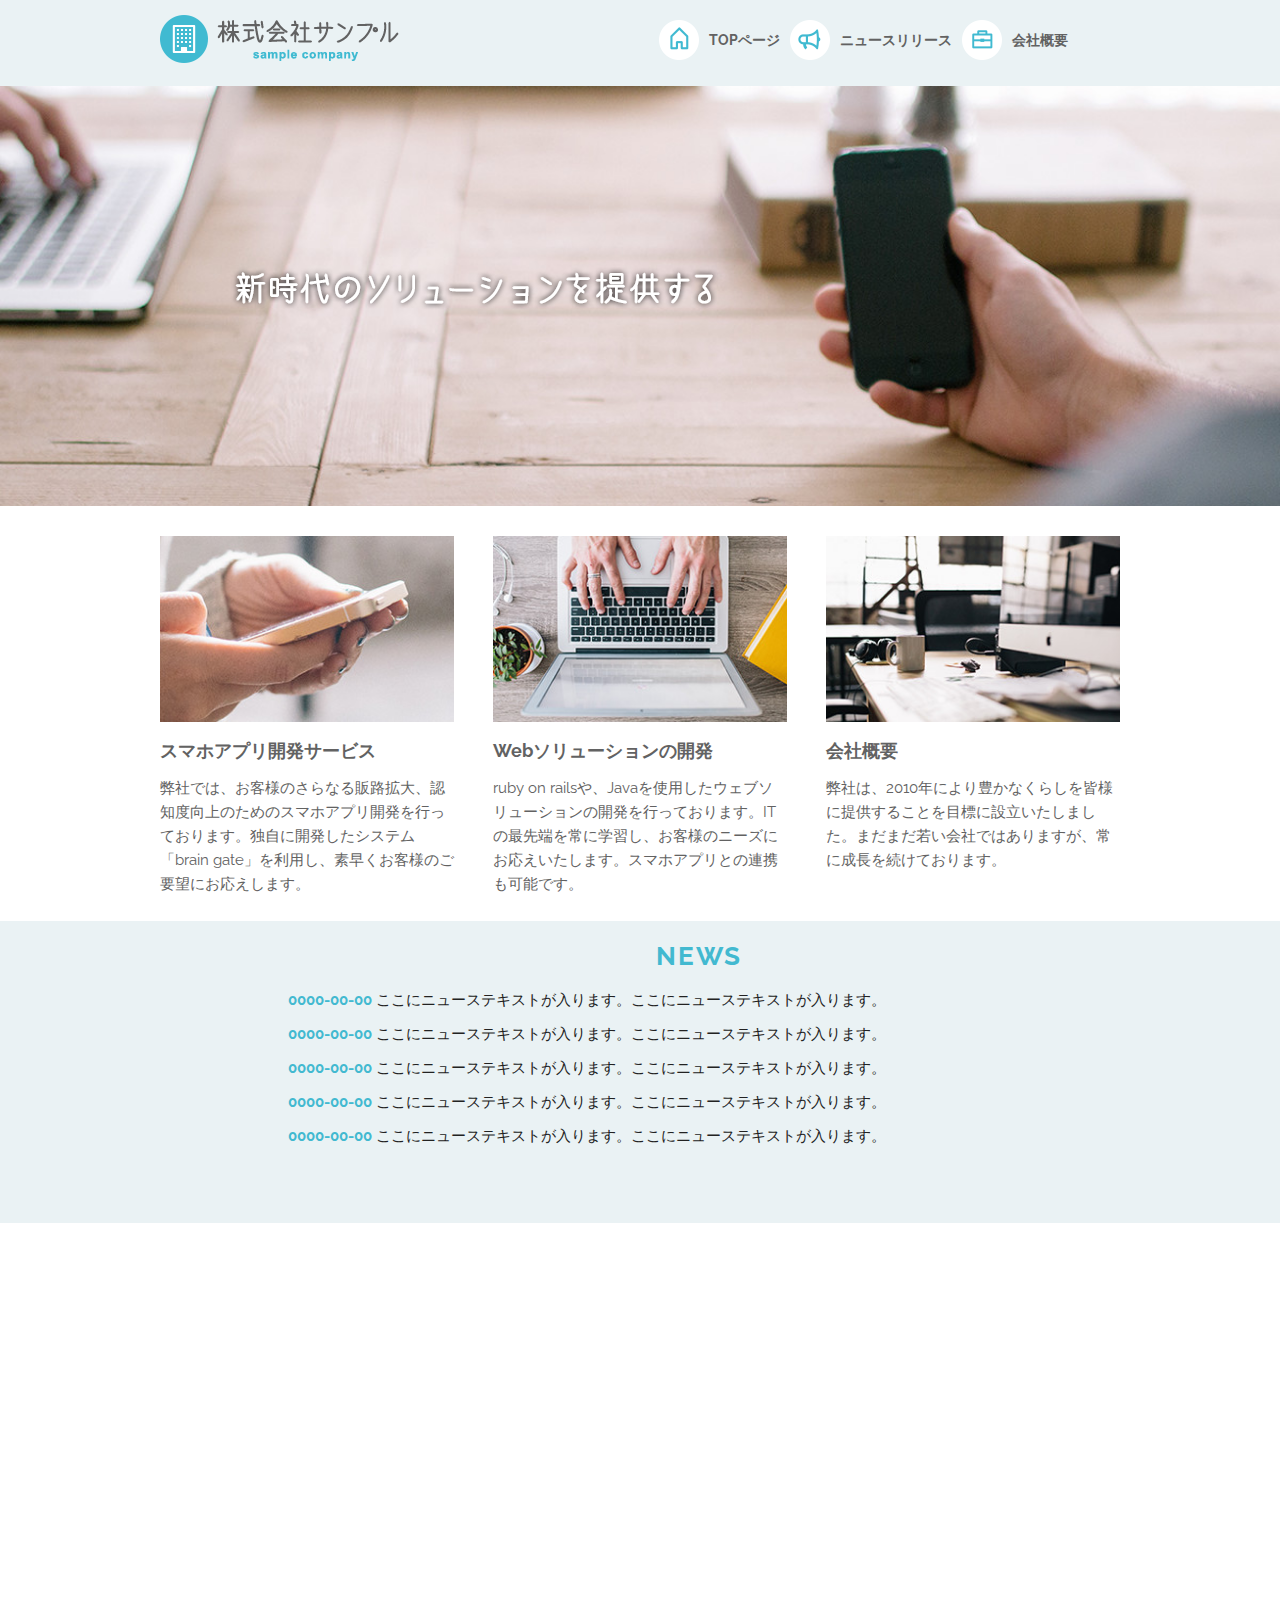
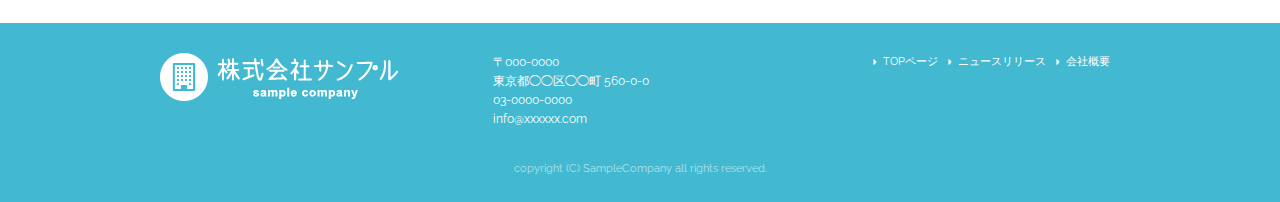
<file: index.html>
<!DOCTYPE html>
<html lang="ja">
<head>

  <!-- Basic Page Needs
  –––––––––––––––––––––––––––––––––––––––––––––––––– -->
  <meta charset="utf-8">
  <title>株式会社サンプル</title>
  <meta name="description" content="">
  <meta name="author" content="">

  <!-- Mobile Specific Metas
  –––––––––––––––––––––––––––––––––––––––––––––––––– -->
  <meta name="viewport" content="width=device-width, initial-scale=1">

  <!-- FONT
  –––––––––––––––––––––––––––––––––––––––––––––––––– -->
  <link href="//fonts.googleapis.com/css?family=Raleway:400,300,600" rel="stylesheet" type="text/css">

  <!-- CSS
  –––––––––––––––––––––––––––––––––––––––––––––––––– -->
  <link rel="stylesheet" href="css/normalize.css">
  <link rel="stylesheet" href="css/skeleton.css">
  <link rel="stylesheet" href="css/sample.css">

  <!-- Favicon
  –––––––––––––––––––––––––––––––––––––––––––––––––– -->
  <link rel="icon" type="image/png" href="images/favicon.png">

</head>
<body>

  <!-- Primary Page Layout
  –––––––––––––––––––––––––––––––––––––––––––––––––– -->
<header>
  <div id="header_in" class="container">
    <div class="row">
      <div class="six columns logo">

        <h1><a href="index.html"><img class="u-max-full-width" src="images/top/logo.png" alt="株式会社サンプル" srcset="images/top/logo@2x.png 2x" /></a></h1>

      </div>
      <div class="six columns navi">

        <div class="sp_navi">
          <img id="sp_navi_btn" class="u-max-full-width" src="images/top/sp_navi.png" alt="sp_navi" srcset="images/top/sp_navi@2x.png 2x" />

          <ul class="sp_navi_li">
            <li><a href="index.html">TOPページ</a></li>
            <li><a href="news.html">ニュースリリース</a></li>
            <li><a href="company.html">会社概要</a></li>
          </ul>
        </div>
        <!-- sp_navi -->

        <div class="pc_navi">

          <ul class="pc_navi_li">
            <li class="navi_toppage"><a href="index.html">TOPページ</a></li>
            <li class="navi_news"><a href="news.html">ニュースリリース</a></li>
            <li class="navi_company"><a href="company.html">会社概要</a></li>
          </ul>

        </div>
        <!-- pc_navi -->

      </div>
    </div>
    <!-- row -->
  </div>
  <!-- header_in -->
</header>


<div id="cover_area">
  <div class="container">

    <div class="row">
      <div class="twelve columns">

        <img class="u-max-full-width" src="images/top/cover_read.png" alt="新時代のソリューションを提供する" srcset="images/top/cover_read@2x.png 2x" />

      </div>
    </div>

  </div>
</div>
<!-- #cover -->



<div id="service_area">

  <div class="container">
    <div class="row">

      <div class="four columns">

        <img class="u-max-full-width" src="images/top/service_01.jpg" alt="スマホアプリ開発サービス" srcset="images/top/service_01@2x.jpg 2x" />

        <div class="service_title">スマホアプリ開発サービス</div>
        <p>弊社では、お客様のさらなる販路拡大、認知度向上のためのスマホアプリ開発を行っております。独自に開発したシステム「brain gate」を利用し、素早くお客様のご要望にお応えします。</p>

      </div><!-- column -->
      <div class="four columns">

        <img class="u-max-full-width" src="images/top/service_02.jpg" alt="Webソリューションの開発" srcset="images/top/service_02@2x.jpg 2x" />

        <div class="service_title">Webソリューションの開発</div>
        <p>ruby on railsや、Javaを使用したウェブソリューションの開発を行っております。ITの最先端を常に学習し、お客様のニーズにお応えいたします。スマホアプリとの連携も可能です。</p>

      </div><!-- column -->
      <div class="four columns">

        <img class="u-max-full-width" src="images/top/service_03.jpg" alt="会社概要" srcset="images/top/service_03@2x.jpg 2x" />

        <div class="service_title">会社概要</div>
        <p>弊社は、2010年により豊かなくらしを皆様に提供することを目標に設立いたしました。まだまだ若い会社ではありますが、常に成長を続けております。</p>

      </div><!-- column -->

    </div>
  </div>

</div>
<!-- #service_area -->

<div id="news_area">

  <div class="container">
    <div class="row">

      <div class="twelve columns">

        <div class="news_title">NEWS</div>

        <ul class="news_lists">
          <li><span>0000-00-00</span> ここにニューステキストが入ります。ここにニューステキストが入ります。</li>
          <li><span>0000-00-00</span> ここにニューステキストが入ります。ここにニューステキストが入ります。</li>
          <li><span>0000-00-00</span> ここにニューステキストが入ります。ここにニューステキストが入ります。</li>
          <li><span>0000-00-00</span> ここにニューステキストが入ります。ここにニューステキストが入ります。</li>
          <li><span>0000-00-00</span> ここにニューステキストが入ります。ここにニューステキストが入ります。</li>
        </ul>

      </div>

    </div>
  </div>

</div>
<!-- #news_area -->

<div id="googlemap_area">


  <script src="//maps.google.com/maps/api/js?sensor=true"></script>
  <script type="text/javascript">
  function googleMap() {
  var latlng = new google.maps.LatLng(35.6694293,139.7189323);/* 座標 */
  var myOptions = {
  zoom: 16, /*拡大比率*/
  center: latlng,
  scrollwheel: false,
  disableDoubleClickZoom: true,
  draggable: false,
  mapTypeControlOptions: { mapTypeIds: ['style', google.maps.MapTypeId.ROADMAP] }
  };
  var map = new google.maps.Map(document.getElementById('map1'), myOptions);
  /*アイコン設定*/
  var icon = new google.maps.MarkerImage('images/top/pin.png',/*画像url*/
  new google.maps.Size(48,56),/*アイコンサイズ*/
  new google.maps.Point(0,0)/*アイコン位置*/
  );
  var markerOptions = {
  position: latlng,
  map: map,
  icon: icon,
  title: '株式会社サンプル',/*タイトル*/
  animation: google.maps.Animation.DROP/*アニメーション*/
  };
  var marker = new google.maps.Marker(markerOptions);
  /*取得スタイルの貼り付け*/
  var styleOptions = [
  {
  "stylers": [
  { "hue": '#eaf2f4' }
  ]
  }
  ];
  var styledMapOptions = { name: '株式会社サンプル' }/*地図右上のタイトル*/
  var sampleType = new google.maps.StyledMapType(styleOptions, styledMapOptions);
  map.mapTypes.set('style', sampleType);
  map.setMapTypeId('style');
  };
  google.maps.event.addDomListener(window, 'load', function() {
  googleMap();
  });
  </script>
  <div id="map1" style="width:100%; height:400px; margin:0 auto;"></div>


</div>
<!-- #googlemap_area -->

<footer>
  <div class="container">
    <div class="row">
      <div class="four columns sp">
        <img class="u-max-full-width" src="images/top/footer_logo.png" alt="株式会社サンプル" srcset="images/top/footer_logo@2x.png 2x" />
      </div>
      <!-- columns -->
      <div class="four columns foot_address sp">
        〒000-0000<br />
        東京都◯◯区◯◯町 560-0-0<br />
        03-0000-0000<br />
        info@xxxxxx.com
      </div>
      <!-- columns -->
      <div class="four columns">
        <ul class="foot_navi">
          <li><a href="">TOPページ</a></li>
          <li><a href="">ニュースリリース</a></li>
          <li><a href="">会社概要</a></li>
        </ul>
      </div>
      <!-- columns -->
    </div>
    <!-- row -->

    <div class="row">
      <div class="twelve columns sp">
        <p class="copy">copyright (C) SampleCompany all rights reserved.</p>
      </div>
      <!-- columns -->
    </div>
    <!-- row -->
  </div>
</footer>
<!-- //footer -->


<!-- End Document
  –––––––––––––––––––––––––––––––––––––––––––––––––– -->

<script type="text/javascript" src="//ajax.googleapis.com/ajax/libs/jquery/1.10.2/jquery.min.js"></script>

<script>
  $(function(){

    $(document).ready(function(){

      $("#sp_navi_btn").click(function () {
        $(this).next().slideToggle();
      });

    });

  });
</script>


</body>
</html>
</file>
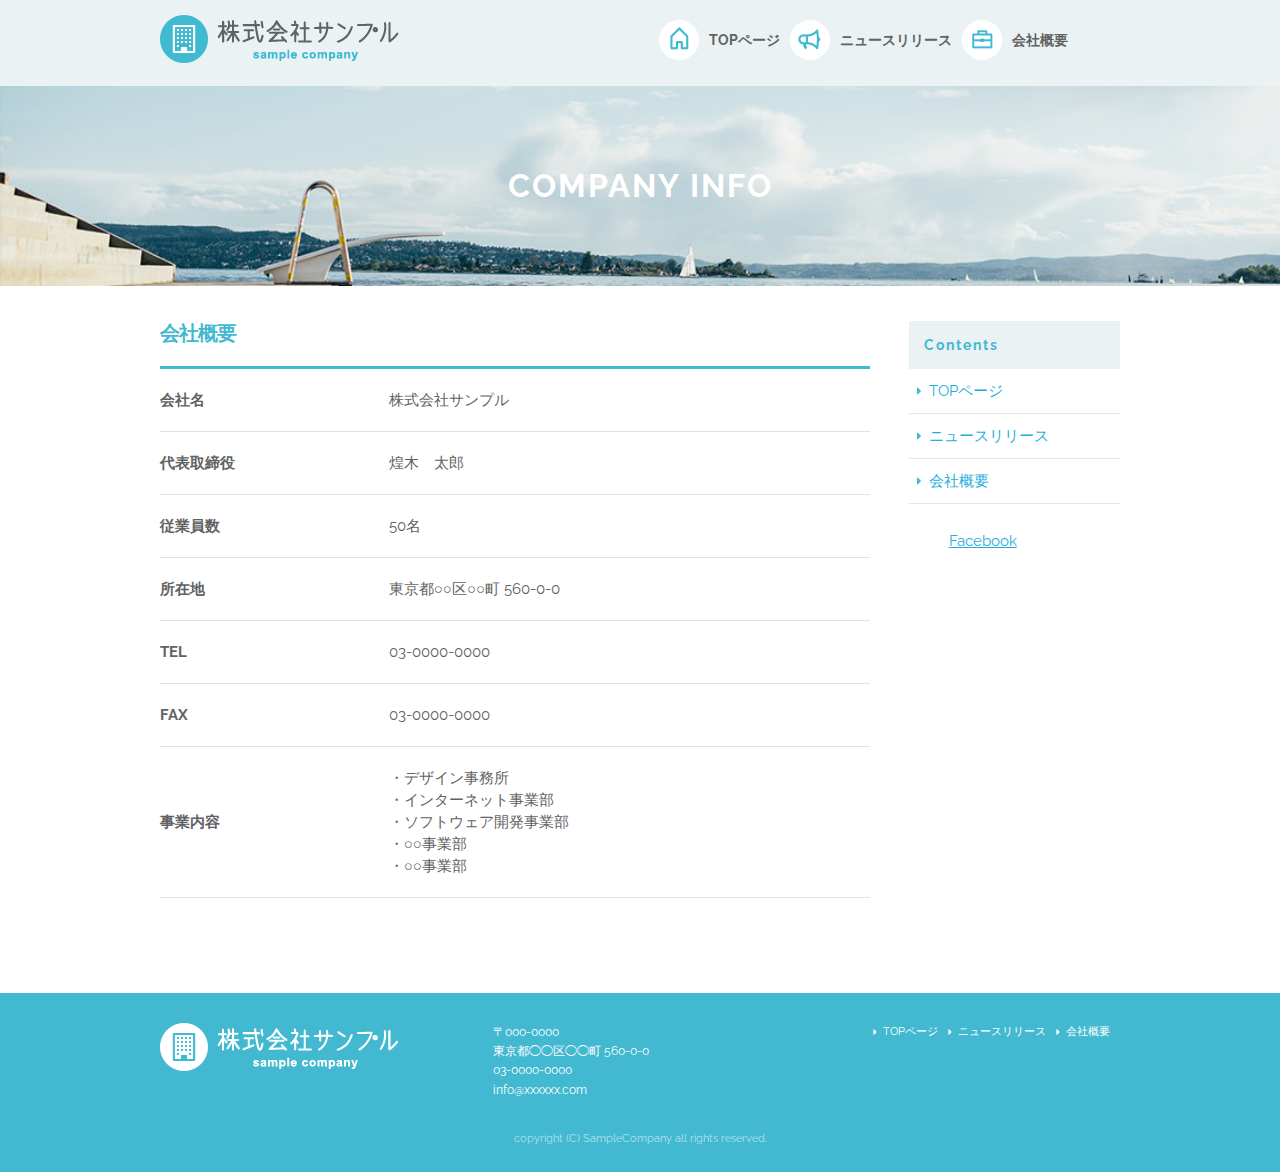
<file: company.html>
<!DOCTYPE html>
<html lang="ja">
<head>

  <!-- Basic Page Needs
  –––––––––––––––––––––––––––––––––––––––––––––––––– -->
  <meta charset="utf-8">
  <title>株式会社サンプル</title>
  <meta name="description" content="">
  <meta name="author" content="">

  <!-- Mobile Specific Metas
  –––––––––––––––––––––––––––––––––––––––––––––––––– -->
  <meta name="viewport" content="width=device-width, initial-scale=1">

  <!-- FONT
  –––––––––––––––––––––––––––––––––––––––––––––––––– -->
  <link href="//fonts.googleapis.com/css?family=Raleway:400,300,600" rel="stylesheet" type="text/css">

  <!-- CSS
  –––––––––––––––––––––––––––––––––––––––––––––––––– -->
  <link rel="stylesheet" href="css/normalize.css">
  <link rel="stylesheet" href="css/skeleton.css">
  <link rel="stylesheet" href="css/sample.css">

  <!-- Favicon
  –––––––––––––––––––––––––––––––––––––––––––––––––– -->
  <link rel="icon" type="image/png" href="images/favicon.png">

</head>
<body>

  <!-- Primary Page Layout
  –––––––––––––––––––––––––––––––––––––––––––––––––– -->
<header>
  <div id="header_in" class="container">
    <div class="row">
      <div class="six columns logo">

        <h1><a href="index.html"><img class="u-max-full-width" src="images/top/logo.png" alt="株式会社サンプル" srcset="images/top/logo@2x.png 2x" /></a></h1>

      </div>
      <div class="six columns navi">

        <div class="sp_navi">
          <img id="sp_navi_btn" class="u-max-full-width" src="images/top/sp_navi.png" alt="sp_navi" srcset="images/top/sp_navi@2x.png 2x" />

          <ul class="sp_navi_li">
            <li><a href="index.html">TOPページ</a></li>
            <li><a href="news.html">ニュースリリース</a></li>
            <li><a href="company.html">会社概要</a></li>
          </ul>
        </div>
        <!-- sp_navi -->

        <div class="pc_navi">

          <ul class="pc_navi_li">
            <li class="navi_toppage"><a href="index.html">TOPページ</a></li>
            <li class="navi_news"><a href="news.html">ニュースリリース</a></li>
            <li class="navi_company"><a href="company.html">会社概要</a></li>
          </ul>

        </div>
        <!-- pc_navi -->

      </div>
    </div>
    <!-- row -->
  </div>
  <!-- header_in -->
</header>

<div id="sub_cover">
    <div class="container">
        <div class="row">
            <div class="twelve columns">
                <h2>COMPANY INFO</h2>
            </div>
        </div>
    </div>
</div><!--sub_cover-->

<div id="contents">
    <div class="container">
        <div class="row">
            <div id="main" class="nine columns">
                <h2 class="company_st">会社概要</h2>
                <table class="u-full-width">
                    <tbody>
                        <tr>
                            <th>会社名</ht>
                            <td>株式会社サンプル</td>
                        </tr>
                        <tr>
                            <th>代表取締役</th>
                            <td>煌木　太郎</td>
                        </tr>
                        <tr>
                            <th>従業員数</th>
                            <td>50名</td>
                        </tr>
                        <tr>
                            <th>所在地</th>
                            <td>東京都○○区○○町&nbsp;560-0-0</td>
                        </tr>
                        <tr>
                            <th>TEL</th>
                            <td>03-0000-0000</td>
                        </tr>
                        <tr>
                            <th>FAX</th>
                            <td>03-0000-0000</td>
                        </tr>
                        <tr>
                            <th>事業内容</th>
                            <td>
                                ・デザイン事務所<br>
                                ・インターネット事業部<br>
                                ・ソフトウェア開発事業部<br>
                                ・○○事業部<br>
                                ・○○事業部<br>
                            </td>
                        </tr>
                    </tbody>
                </table>
            </div><!--id_main-->
            <div id="sidebar" class="three columns">
                <div class="pc_sidemenu">
                    <h3>Contents</h3>
                    <ul>
                        <li><a href="index.html">TOPページ</a></li>
                        <li><a href="news.html">ニュースリリース</a></li>
                        <li><a href="company.html">会社概要</a></li>
                    </ul>
                </div>
<div id="fb-root"></div>
<script>(function(d, s, id) {
  var js, fjs = d.getElementsByTagName(s)[0];
  if (d.getElementById(id)) return;
  js = d.createElement(s); js.id = id;
  js.src = "//connect.facebook.net/ja_JP/sdk.js#xfbml=1&version=v2.10";
  fjs.parentNode.insertBefore(js, fjs);
}(document, 'script', 'facebook-jssdk'));</script>
<div class="fb-page" data-href="http://www.facebook.com/facebook/" data-tabs="timeline" data-small-header="false" data-adapt-container-width="true" data-hide-cover="false" data-show-facepile="true"><blockquote cite="http://www.facebook.com/facebook/" class="fb-xfbml-parse-ignore"><a href="http://www.facebook.com/facebook/">Facebook</a></blockquote></div>
                </div>
            </div><!--id_sidebar-->
        </div>
    </div>
</div>


<footer>
  <div class="container">
    <div class="row">
      <div class="four columns sp">
        <img class="u-max-full-width" src="images/top/footer_logo.png" alt="株式会社サンプル" srcset="images/top/footer_logo@2x.png 2x" />
      </div>
      <!-- columns -->
      <div class="four columns foot_address sp">
        〒000-0000<br />
        東京都◯◯区◯◯町 560-0-0<br />
        03-0000-0000<br />
        info@xxxxxx.com
      </div>
      <!-- columns -->
      <div class="four columns">
        <ul class="foot_navi">
          <li><a href="">TOPページ</a></li>
          <li><a href="">ニュースリリース</a></li>
          <li><a href="">会社概要</a></li>
        </ul>
      </div>
      <!-- columns -->
    </div>
    <!-- row -->

    <div class="row">
      <div class="twelve columns sp">
        <p class="copy">copyright (C) SampleCompany all rights reserved.</p>
      </div>
      <!-- columns -->
    </div>
    <!-- row -->
  </div>
</footer>
<!-- //footer -->


<!-- End Document
  –––––––––––––––––––––––––––––––––––––––––––––––––– -->

<script type="text/javascript" src="//ajax.googleapis.com/ajax/libs/jquery/1.10.2/jquery.min.js"></script>

<script>
  $(function(){

    $(document).ready(function(){

      $("#sp_navi_btn").click(function () {
        $(this).next().slideToggle();
      });

    });

  });
</script>


</body>
</html>
</file>
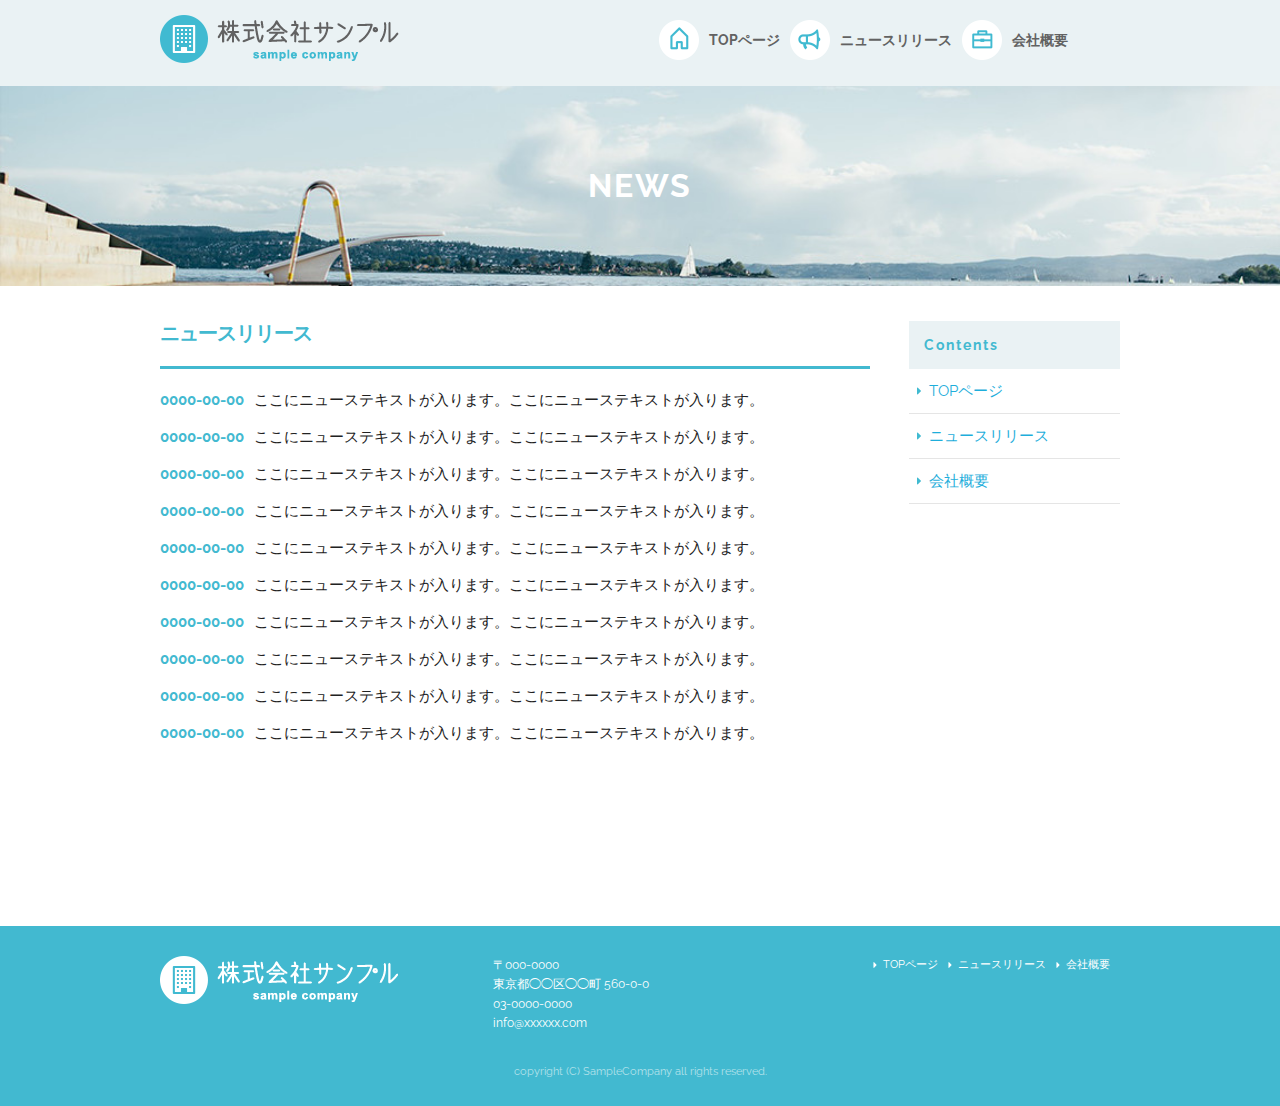
<file: news.html>
<!DOCTYPE html>
<html lang="ja">
<head>

  <!-- Basic Page Needs
  –––––––––––––––––––––––––––––––––––––––––––––––––– -->
  <meta charset="utf-8">
  <title>NEWS | 株式会社サンプル</title>
  <meta name="description" content="">
  <meta name="author" content="">

  <!-- Mobile Specific Metas
  –––––––––––––––––––––––––––––––––––––––––––––––––– -->
  <meta name="viewport" content="width=device-width, initial-scale=1">

  <!-- FONT
  –––––––––––––––––––––––––––––––––––––––––––––––––– -->
  <link href="//fonts.googleapis.com/css?family=Raleway:400,300,600" rel="stylesheet" type="text/css">

  <!-- CSS
  –––––––––––––––––––––––––––––––––––––––––––––––––– -->
  <link rel="stylesheet" href="css/normalize.css">
  <link rel="stylesheet" href="css/skeleton.css">
  <link rel="stylesheet" href="css/sample.css">

  <!-- Favicon
  –––––––––––––––––––––––––––––––––––––––––––––––––– -->
  <link rel="icon" type="image/png" href="images/favicon.png">

</head>
<body>

  <!-- Primary Page Layout
  –––––––––––––––––––––––––––––––––––––––––––––––––– -->
<header>
  <div id="header_in" class="container">
    <div class="row">
      <div class="six columns logo">

        <h1><a href="index.html"><img class="u-max-full-width" src="images/top/logo.png" alt="株式会社サンプル" srcset="images/top/logo@2x.png 2x" /></a></h1>

      </div>
      <div class="six columns navi">

        <div class="sp_navi">
          <img id="sp_navi_btn" class="u-max-full-width" src="images/top/sp_navi.png" alt="sp_navi" srcset="images/top/sp_navi@2x.png 2x" />

          <ul class="sp_navi_li">
            <li><a href="index.html">TOPページ</a></li>
            <li><a href="news.html">ニュースリリース</a></li>
            <li><a href="company.html">会社概要</a></li>
          </ul>
        </div>
        <!-- sp_navi -->

        <div class="pc_navi">

          <ul class="pc_navi_li">
            <li class="navi_toppage"><a href="index.html">TOPページ</a></li>
            <li class="navi_news"><a href="news.html">ニュースリリース</a></li>
            <li class="navi_company"><a href="company.html">会社概要</a></li>
          </ul>

        </div>
        <!-- pc_navi -->

      </div>
    </div>
    <!-- row -->
  </div>
  <!-- header_in -->
</header>

<div id="sub_cover">
    <div class="container">
        <div class="row">
            <div class="twelve columns">
                <h2>NEWS</h2>
            </div>
        </div>
    </div>
</div><!--sub_cover-->

<div id="contents">
    <div class="container">
        <div class="row">
            <div id="main" class="nine columns">
                <h2>ニュースリリース</h2>
                <ul class="news_li">
                    <li>
                        <span>0000-00-00</span>ここにニューステキストが入ります。ここにニューステキストが入ります。
                    </li>
                    <li>
                        <span>0000-00-00</span>ここにニューステキストが入ります。ここにニューステキストが入ります。
                    </li>
                    <li>
                        <span>0000-00-00</span>ここにニューステキストが入ります。ここにニューステキストが入ります。
                    </li>
                    <li>
                        <span>0000-00-00</span>ここにニューステキストが入ります。ここにニューステキストが入ります。
                    </li>
                    <li>
                        <span>0000-00-00</span>ここにニューステキストが入ります。ここにニューステキストが入ります。
                    </li>
                    <li>
                        <span>0000-00-00</span>ここにニューステキストが入ります。ここにニューステキストが入ります。
                    </li>
                    <li>
                        <span>0000-00-00</span>ここにニューステキストが入ります。ここにニューステキストが入ります。
                    </li>
                    <li>
                        <span>0000-00-00</span>ここにニューステキストが入ります。ここにニューステキストが入ります。
                    </li>
                    <li>
                        <span>0000-00-00</span>ここにニューステキストが入ります。ここにニューステキストが入ります。
                    </li>
                    <li>
                        <span>0000-00-00</span>ここにニューステキストが入ります。ここにニューステキストが入ります。
                    </li>
                </ul>
            </div><!--id_main-->
            <div id="sidebar" class="three columns">
                <div class="pc_sidemenu">
                    <h3>Contents</h3>
                    <ul>
                        <li><a href="index.html">TOPページ</a></li>
                        <li><a href="news.html">ニュースリリース</a></li>
                        <li><a href="company.html">会社概要</a></li>
                    </ul>
                </div>
                <div class="fb-page fb_iframe_widget" data-href="https://www.facebook.com/facebook" data-tabs="timeline" data-height="300" data-small-header="false" data-adapt-container-width="true" data-hide-cover="false" data-show-facepile="false" fb-xfbml-state="rendered" fb-iframe-plugin-query="adapt_container_width=true&amp;app_id=&amp;container_width=211&amp;height=300&amp;hide_cover=false&amp;href=https%3A%2F%2Fwww.facebook.com%2Ffacebook&amp;locale=ja_JP&amp;sdk=joey&amp;show_facepile=false&amp;small_header=false&amp;tabs=timeline"><span style="vertical-align: bottom; width: 211px; height: 300px;" class=""><iframe name="f18411632dd5ca8" width="1000px" height="300px" frameborder="0" allowtransparency="true" allowfullscreen="true" scrolling="no" title="fb:page Facebook Social Plugin" src="https://www.facebook.com/v2.6/plugins/page.php?adapt_container_width=true&amp;app_id=&amp;channel=http%3A%2F%2Fstaticxx.facebook.com%2Fconnect%2Fxd_arbiter%2Fr%2FXBwzv5Yrm_1.js%3Fversion%3D42%23cb%3Df311dbb605e612c%26domain%3Ddemo.techacademy.jp%26origin%3Dhttp%253A%252F%252Fdemo.techacademy.jp%252Ff19744dd681a104%26relation%3Dparent.parent&amp;container_width=204&amp;height=300&amp;hide_cover=false&amp;href=https%3A%2F%2Fwww.facebook.com%2Ffacebook&amp;locale=ja_JP&amp;sdk=joey&amp;show_facepile=false&amp;small_header=false&amp;tabs=timeline" style="border: none; visibility: visible; width: 211px; height: 300px;" class=""></iframe></span></div>
                    
                </div><!--facebook-->
            </div><!--id_sidebar-->
        </div>
    </div>


<footer>
  <div class="container">
    <div class="row">
      <div class="four columns sp">
        <img class="u-max-full-width" src="images/top/footer_logo.png" alt="株式会社サンプル" srcset="images/top/footer_logo@2x.png 2x" />
      </div>
      <!-- columns -->
      <div class="four columns foot_address sp">
        〒000-0000<br />
        東京都◯◯区◯◯町 560-0-0<br />
        03-0000-0000<br />
        info@xxxxxx.com
      </div>
      <!-- columns -->
      <div class="four columns">
        <ul class="foot_navi">
          <li><a href="">TOPページ</a></li>
          <li><a href="">ニュースリリース</a></li>
          <li><a href="">会社概要</a></li>
        </ul>
      </div>
      <!-- columns -->
    </div>
    <!-- row -->

    <div class="row">
      <div class="twelve columns sp">
        <p class="copy">copyright (C) SampleCompany all rights reserved.</p>
      </div>
      <!-- columns -->
    </div>
    <!-- row -->
  </div>
</footer>
<!-- //footer -->


<!-- End Document
  –––––––––––––––––––––––––––––––––––––––––––––––––– -->

<script type="text/javascript" src="//ajax.googleapis.com/ajax/libs/jquery/1.10.2/jquery.min.js"></script>

<script>
  $(function(){

    $(document).ready(function(){

      $("#sp_navi_btn").click(function () {
        $(this).next().slideToggle();
      });

    });

  });
</script>


</body>
</html>
</file>
<file: css/skeleton.css>
/*
* Skeleton V2.0.4
* Copyright 2014, Dave Gamache
* www.getskeleton.com
* Free to use under the MIT license.
* http://www.opensource.org/licenses/mit-license.php
* 12/29/2014
*/


/* Table of contents
––––––––––––––––––––––––––––––––––––––––––––––––––
- Grid
- Base Styles
- Typography
- Links
- Buttons
- Forms
- Lists
- Code
- Tables
- Spacing
- Utilities
- Clearing
- Media Queries
*/


/* Grid
–––––––––––––––––––––––––––––––––––––––––––––––––– */
.container {
  position: relative;
  width: 100%;
  max-width: 960px;
  margin: 0 auto;
  padding: 0 20px;
  box-sizing: border-box; }
.column,
.columns {
  width: 100%;
  float: left;
  box-sizing: border-box; }

/* For devices larger than 400px */
@media (min-width: 400px) {
  .container {
    width: 85%;
    padding: 0; }
}

/* For devices larger than 550px */
@media (min-width: 550px) {
  .container {
    width: 80%; }
  .column,
  .columns {
    margin-left: 4%; }
  .column:first-child,
  .columns:first-child {
    margin-left: 0; }

  .one.column,
  .one.columns                    { width: 4.66666666667%; }
  .two.columns                    { width: 13.3333333333%; }
  .three.columns                  { width: 22%;            }
  .four.columns                   { width: 30.6666666667%; }
  .five.columns                   { width: 39.3333333333%; }
  .six.columns                    { width: 48%;            }
  .seven.columns                  { width: 56.6666666667%; }
  .eight.columns                  { width: 65.3333333333%; }
  .nine.columns                   { width: 74.0%;          }
  .ten.columns                    { width: 82.6666666667%; }
  .eleven.columns                 { width: 91.3333333333%; }
  .twelve.columns                 { width: 100%; margin-left: 0; }

  .one-third.column               { width: 30.6666666667%; }
  .two-thirds.column              { width: 65.3333333333%; }

  .one-half.column                { width: 48%; }

  /* Offsets */
  .offset-by-one.column,
  .offset-by-one.columns          { margin-left: 8.66666666667%; }
  .offset-by-two.column,
  .offset-by-two.columns          { margin-left: 17.3333333333%; }
  .offset-by-three.column,
  .offset-by-three.columns        { margin-left: 26%;            }
  .offset-by-four.column,
  .offset-by-four.columns         { margin-left: 34.6666666667%; }
  .offset-by-five.column,
  .offset-by-five.columns         { margin-left: 43.3333333333%; }
  .offset-by-six.column,
  .offset-by-six.columns          { margin-left: 52%;            }
  .offset-by-seven.column,
  .offset-by-seven.columns        { margin-left: 60.6666666667%; }
  .offset-by-eight.column,
  .offset-by-eight.columns        { margin-left: 69.3333333333%; }
  .offset-by-nine.column,
  .offset-by-nine.columns         { margin-left: 78.0%;          }
  .offset-by-ten.column,
  .offset-by-ten.columns          { margin-left: 86.6666666667%; }
  .offset-by-eleven.column,
  .offset-by-eleven.columns       { margin-left: 95.3333333333%; }

  .offset-by-one-third.column,
  .offset-by-one-third.columns    { margin-left: 34.6666666667%; }
  .offset-by-two-thirds.column,
  .offset-by-two-thirds.columns   { margin-left: 69.3333333333%; }

  .offset-by-one-half.column,
  .offset-by-one-half.columns     { margin-left: 52%; }

}


/* Base Styles
–––––––––––––––––––––––––––––––––––––––––––––––––– */
/* NOTE
html is set to 62.5% so that all the REM measurements throughout Skeleton
are based on 10px sizing. So basically 1.5rem = 15px :) */
html {
  font-size: 62.5%; }
body {
  font-size: 1.5em; /* currently ems cause chrome bug misinterpreting rems on body element */
  line-height: 1.6;
  font-weight: 400;
  font-family: "Raleway", "HelveticaNeue", "Helvetica Neue", Helvetica, Arial, sans-serif;
  color: #222; }


/* Typography
–––––––––––––––––––––––––––––––––––––––––––––––––– */
h1, h2, h3, h4, h5, h6 {
  margin-top: 0;
  margin-bottom: 2rem;
  font-weight: 300; }
h1 { font-size: 4.0rem; line-height: 1.2;  letter-spacing: -.1rem;}
h2 { font-size: 3.6rem; line-height: 1.25; letter-spacing: -.1rem; }
h3 { font-size: 3.0rem; line-height: 1.3;  letter-spacing: -.1rem; }
h4 { font-size: 2.4rem; line-height: 1.35; letter-spacing: -.08rem; }
h5 { font-size: 1.8rem; line-height: 1.5;  letter-spacing: -.05rem; }
h6 { font-size: 1.5rem; line-height: 1.6;  letter-spacing: 0; }

/* Larger than phablet */
@media (min-width: 550px) {
  h1 { font-size: 5.0rem; }
  h2 { font-size: 4.2rem; }
  h3 { font-size: 3.6rem; }
  h4 { font-size: 3.0rem; }
  h5 { font-size: 2.4rem; }
  h6 { font-size: 1.5rem; }
}

p {
  margin-top: 0; }


/* Links
–––––––––––––––––––––––––––––––––––––––––––––––––– */
a {
  color: #1EAEDB; }
a:hover {
  color: #0FA0CE; }


/* Buttons
–––––––––––––––––––––––––––––––––––––––––––––––––– */
.button,
button,
input[type="submit"],
input[type="reset"],
input[type="button"] {
  display: inline-block;
  height: 38px;
  padding: 0 30px;
  color: #555;
  text-align: center;
  font-size: 11px;
  font-weight: 600;
  line-height: 38px;
  letter-spacing: .1rem;
  text-transform: uppercase;
  text-decoration: none;
  white-space: nowrap;
  background-color: transparent;
  border-radius: 4px;
  border: 1px solid #bbb;
  cursor: pointer;
  box-sizing: border-box; }
.button:hover,
button:hover,
input[type="submit"]:hover,
input[type="reset"]:hover,
input[type="button"]:hover,
.button:focus,
button:focus,
input[type="submit"]:focus,
input[type="reset"]:focus,
input[type="button"]:focus {
  color: #333;
  border-color: #888;
  outline: 0; }
.button.button-primary,
button.button-primary,
input[type="submit"].button-primary,
input[type="reset"].button-primary,
input[type="button"].button-primary {
  color: #FFF;
  background-color: #33C3F0;
  border-color: #33C3F0; }
.button.button-primary:hover,
button.button-primary:hover,
input[type="submit"].button-primary:hover,
input[type="reset"].button-primary:hover,
input[type="button"].button-primary:hover,
.button.button-primary:focus,
button.button-primary:focus,
input[type="submit"].button-primary:focus,
input[type="reset"].button-primary:focus,
input[type="button"].button-primary:focus {
  color: #FFF;
  background-color: #1EAEDB;
  border-color: #1EAEDB; }


/* Forms
–––––––––––––––––––––––––––––––––––––––––––––––––– */
input[type="email"],
input[type="number"],
input[type="search"],
input[type="text"],
input[type="tel"],
input[type="url"],
input[type="password"],
textarea,
select {
  height: 38px;
  padding: 6px 10px; /* The 6px vertically centers text on FF, ignored by Webkit */
  background-color: #fff;
  border: 1px solid #D1D1D1;
  border-radius: 4px;
  box-shadow: none;
  box-sizing: border-box; }
/* Removes awkward default styles on some inputs for iOS */
input[type="email"],
input[type="number"],
input[type="search"],
input[type="text"],
input[type="tel"],
input[type="url"],
input[type="password"],
textarea {
  -webkit-appearance: none;
     -moz-appearance: none;
          appearance: none; }
textarea {
  min-height: 65px;
  padding-top: 6px;
  padding-bottom: 6px; }
input[type="email"]:focus,
input[type="number"]:focus,
input[type="search"]:focus,
input[type="text"]:focus,
input[type="tel"]:focus,
input[type="url"]:focus,
input[type="password"]:focus,
textarea:focus,
select:focus {
  border: 1px solid #33C3F0;
  outline: 0; }
label,
legend {
  display: block;
  margin-bottom: .5rem;
  font-weight: 600; }
fieldset {
  padding: 0;
  border-width: 0; }
input[type="checkbox"],
input[type="radio"] {
  display: inline; }
label > .label-body {
  display: inline-block;
  margin-left: .5rem;
  font-weight: normal; }


/* Lists
–––––––––––––––––––––––––––––––––––––––––––––––––– */
ul {
  list-style: circle inside; }
ol {
  list-style: decimal inside; }
ol, ul {
  padding-left: 0;
  margin-top: 0; }
ul ul,
ul ol,
ol ol,
ol ul {
  margin: 1.5rem 0 1.5rem 3rem;
  font-size: 90%; }
li {
  margin-bottom: 1rem; }


/* Code
–––––––––––––––––––––––––––––––––––––––––––––––––– */
code {
  padding: .2rem .5rem;
  margin: 0 .2rem;
  font-size: 90%;
  white-space: nowrap;
  background: #F1F1F1;
  border: 1px solid #E1E1E1;
  border-radius: 4px; }
pre > code {
  display: block;
  padding: 1rem 1.5rem;
  white-space: pre; }


/* Tables
–––––––––––––––––––––––––––––––––––––––––––––––––– */
th,
td {
  padding: 12px 15px;
  text-align: left;
  border-bottom: 1px solid #E1E1E1; }
th:first-child,
td:first-child {
  padding-left: 0; }
th:last-child,
td:last-child {
  padding-right: 0; }


/* Spacing
–––––––––––––––––––––––––––––––––––––––––––––––––– */
button,
.button {
  margin-bottom: 1rem; }
input,
textarea,
select,
fieldset {
  margin-bottom: 1.5rem; }
pre,
blockquote,
dl,
figure,
table,
p,
ul,
ol,
form {
  margin-bottom: 2.5rem; }


/* Utilities
–––––––––––––––––––––––––––––––––––––––––––––––––– */
.u-full-width {
  width: 100%;
  box-sizing: border-box; }
.u-max-full-width {
  max-width: 100%;
  box-sizing: border-box; }
.u-pull-right {
  float: right; }
.u-pull-left {
  float: left; }


/* Misc
–––––––––––––––––––––––––––––––––––––––––––––––––– */
hr {
  margin-top: 3rem;
  margin-bottom: 3.5rem;
  border-width: 0;
  border-top: 1px solid #E1E1E1; }


/* Clearing
–––––––––––––––––––––––––––––––––––––––––––––––––– */

/* Self Clearing Goodness */
.container:after,
.row:after,
.u-cf {
  content: "";
  display: table;
  clear: both; }


/* Media Queries
–––––––––––––––––––––––––––––––––––––––––––––––––– */
/*
Note: The best way to structure the use of media queries is to create the queries
near the relevant code. For example, if you wanted to change the styles for buttons
on small devices, paste the mobile query code up in the buttons section and style it
there.
*/


/* Larger than mobile */
@media (min-width: 400px) {}

/* Larger than phablet (also point when grid becomes active) */
@media (min-width: 550px) {}

/* Larger than tablet */
@media (min-width: 750px) {}

/* Larger than desktop */
@media (min-width: 1000px) {}

/* Larger than Desktop HD */
@media (min-width: 1200px) {}
</file>
<file: css/sample.css>
html {
  font-size: 62.5%; }

/**************************************/
header {
  background: #eaf2f4; }
  header #header_in {
    padding-top: 10px;
    padding-bottom: 4px; }
    header #header_in h1 {
      margin: 0; }
  @media (max-width: 550px) {
    header .logo {
      width: 190px; }
    header .navi {
      width: 40px;
      float: right; } }
  header .sp_navi_li {
    width: 180px;
    position: absolute;
    top: 50px;
    right: 2%;
    border: 1px solid #eee;
    background: white;
    margin: 0;
    padding: 0;
    display: none; }
    header .sp_navi_li li {
      list-style: none;
      margin: 0;
      padding: 0; }
      header .sp_navi_li li a {
        display: block;
        padding: 10px 8px;
        border-bottom: 1px solid #eee;
        font-size: 14px;
        text-decoration: none; }
  @media (min-width: 550px) {
    header .sp_navi {
      display: none; }
    header #header_in {
      padding: 15px 0 10px 0; }
    header .pc_navi_li {
      margin: 0;
      padding: 0; }
      header .pc_navi_li li {
        list-style: none;
        margin: 5px 0 0 0;
        padding: 0; }
        header .pc_navi_li li a {
          color: #626262;
          text-decoration: none;
          font-weight: bold;
          font-size: 14px;
          font-size: 1.4rem;
          float: left;
          padding-right: 10px; }
        header .pc_navi_li li a:hover {
          color: #42b9d0; }
      header .pc_navi_li li.navi_toppage a {
        background-repeat: no-repeat;
        display: inline-block;
        line-height: 40px;
        padding-left: 50px;
        background-image: url("../images/top/navi_top.png");
        background-size: 40px 40px; }
      header .pc_navi_li li.navi_news a {
        background-repeat: no-repeat;
        display: inline-block;
        line-height: 40px;
        padding-left: 50px;
        background-image: url("../images/top/navi_news.png");
        background-size: 40px 40px; }
      header .pc_navi_li li.navi_company a {
        background-repeat: no-repeat;
        display: inline-block;
        line-height: 40px;
        padding-left: 50px;
        background-image: url("../images/top/navi_company.png");
        background-size: 40px 40px; } }
  @media (max-width: 550px) {
    header .pc_navi {
      display: none; }
    header #header_in {
      padding: 15px 0 10px 0; } }

#cover_area {
  text-align: center;
  padding: 80px;
  background-image: url("../images/top/cover.jpg");
  background-size: cover; }
  @media (min-width: 551px) {
    #cover_area {
      text-align: left;
      height: 420px;
      padding: 0; }
      #cover_area img {
        margin-top: 180px;
        margin-left: 70px; } }

#service_area {
  padding-top: 20px; }
  @media (min-width: 551px) {
    #service_area {
      padding-top: 30px; }
      #service_area .columns {
        color: #626262; }
        #service_area .columns .service_title {
          font-size: 18px;
          font-size: 1.8rem;
          font-weight: bold;
          margin-top: 8px; }
        #service_area .columns p {
          font-size: 15px;
          font-size: 1.5rem;
          margin-top: 10px; } }
  @media (max-width: 550px) {
    #service_area .service_title {
      font-size: 16px;
      font-size: 1.6rem; }
    #service_area p {
      font-size: 13px;
      font-size: 1.3rem;
      margin-top: 5px; } }

#news_area {
  background-color: #eaf2f4; }
  @media (min-width: 551px) {
    #news_area .container {
      padding: 0 10px 50px 10%; } }
  #news_area .news_title {
    text-align: center;
    font-size: 26px;
    font-size: 2.6rem;
    color: #42b9d0;
    padding: 15px 0 10px 0;
    font-weight: bold;
    letter-spacing: 0.2rem; }
  #news_area .news_lists li {
    list-style: none;
    font-size: 15px;
    font-size: 1.5rem; }
    #news_area .news_lists li span {
      color: #42b9d0;
      font-weight: bold;
      display: block;
      margin-bottom: 3px; }
  @media (min-width: 551px) {
    #news_area .news_lists li span {
      display: inline;
      margin-bottom: 0; } }

footer {
  background-color: #42b9d0;
  color: #fff;
  padding-top: 20px; }
  @media (max-width: 550px) {
    footer .container {
      margin: 0;
      padding: 0; }
    footer .sp {
      padding: 0;
      margin: 0 auto; }
    footer .foot_navi {
      margin-top: 20px; }
      footer .foot_navi li {
        list-style: none;
        margin-bottom: 1px; }
        footer .foot_navi li a {
          color: #42b9d0;
          background-color: #eaf2f4;
          display: block;
          text-align: center;
          font-weight: bold;
          text-decoration: none;
          font-size: 16px;
          font-size: 1.6rem;
          padding: 16px 0; } }
  footer .foot-address {
    font-size: 16px;
    font-size: 1.6rem;
    padding-top: 10px; }
  footer .copy {
    text-align: center;
    font-size: 11px;
    font-size: 1.1rem;
    color: #b2e1ea;
    margin-top: 30px; }
  @media (min-width: 551px) {
    footer {
      padding-top: 30px; }
      footer .foot_address {
        padding: 0px;
        font-size: 12px;
        font-size: 1.2rem; }
      footer .foot_navi {
        float: right; }
        footer .foot_navi li {
          list-style: none;
          background-repeat: no-repeat;
          background-position: left center;
          display: inline-block;
          float: left;
          margin-right: 10px;
          font-size: 11px;
          font-size: 1.1rem;
          background-image: url("../images/top/foot_arroehead.png");
          background-size: 4px 6px; }
        footer .foot_navi a {
          color: white;
          padding-left: 10px;
          text-decoration: none; }
        footer .foot_navi a:hover {
          color: #eaf2f4; }
        footer .foot_navi copy {
          margin-top: 30px; } }

#sub_cover {
  background-image: url("../images/news/sub_cover.jpg");
  background-size: cover; }
  #sub_cover h2 {
    text-align: center;
    color: white;
    font-weight: bold;
    margin: 0;
    letter-spacing: 0.2rem; }
  @media (min-width: 551px) {
    #sub_cover {
      padding: 80px 0; }
      #sub_cover h2 {
        font-size: 32px;
        font-size: 3.2rem; } }
  @media (max-width: 550px) {
    #sub_cover h2 {
      font-size: 16px;
      font-size: 1.6rem;
      padding: 40px 0; } }

#contents {
  padding-top: 35px;
  padding-bottom: 70px; }

#main {
  box-sizing: border-box;
  color: #222222;
  display: block;
  font-family: "Raleway";
  line-height: 22px;
  margin-left: 0; }
  @media (min-width: 550px) {
    #main .news_li {
      padding-bottom: 5px; } }
  #main h2 {
    color: #42b9d0;
    font-size: 20px;
    font-size: 2rem;
    border-bottom: #42b9d0 solid 3px;
    font-weight: bold;
    display: block;
    padding-bottom: 20px;
    margin-bottom: 20px;
    font-family: "Raleway", "HelveticaNeue", "Helvetica Neue", Helvetica, Arial, sans-serif; }
    #main h2.company_st {
      margin-bottom: 0; }
  #main ul li {
    list-style-type: none;
    padding-bottom: 5px; }
    #main ul li span {
      color: #42b9d0;
      font-weight: bold;
      padding-right: 10px; }
    @media (max-width: 550px) {
      #main ul li span {
        display: block; } }
  #main th {
    padding: 20px 20px 20px 0;
    color: #626262; }
  #main td {
    padding: 20px 20px 20px 0;
    color: #626262; }

#sidebar {
  padding-bottom: 20px; }
  #sidebar .pc_sidemenu {
    box-sizing: border-box;
    display: block; }
    #sidebar .pc_sidemenu h3 {
      color: #42b9d0;
      display: block;
      letter-spacing: 0.2rem;
      font-weight: bold;
      padding: 15px;
      margin-bottom: 0;
      background-color: #eaf2f4;
      font-size: 14px;
      font-size: 1.4rem; }
    #sidebar .pc_sidemenu ul li {
      list-style: none;
      display: block;
      border-bottom: 1px solid #e5e5e5;
      background-image: url("../images/news/side_arrow.png");
      background-repeat: no-repeat;
      background-position: 8px center;
      padding: 10px 10px 10px 20px;
      margin-bottom: 0; }
      #sidebar .pc_sidemenu ul li a {
        text-decoration: none; }
  @media (max-width: 550px) {
    #sidebar .pc_sidemenu {
      display: none; } }

/*# sourceMappingURL=sample.css.map */
</file>
